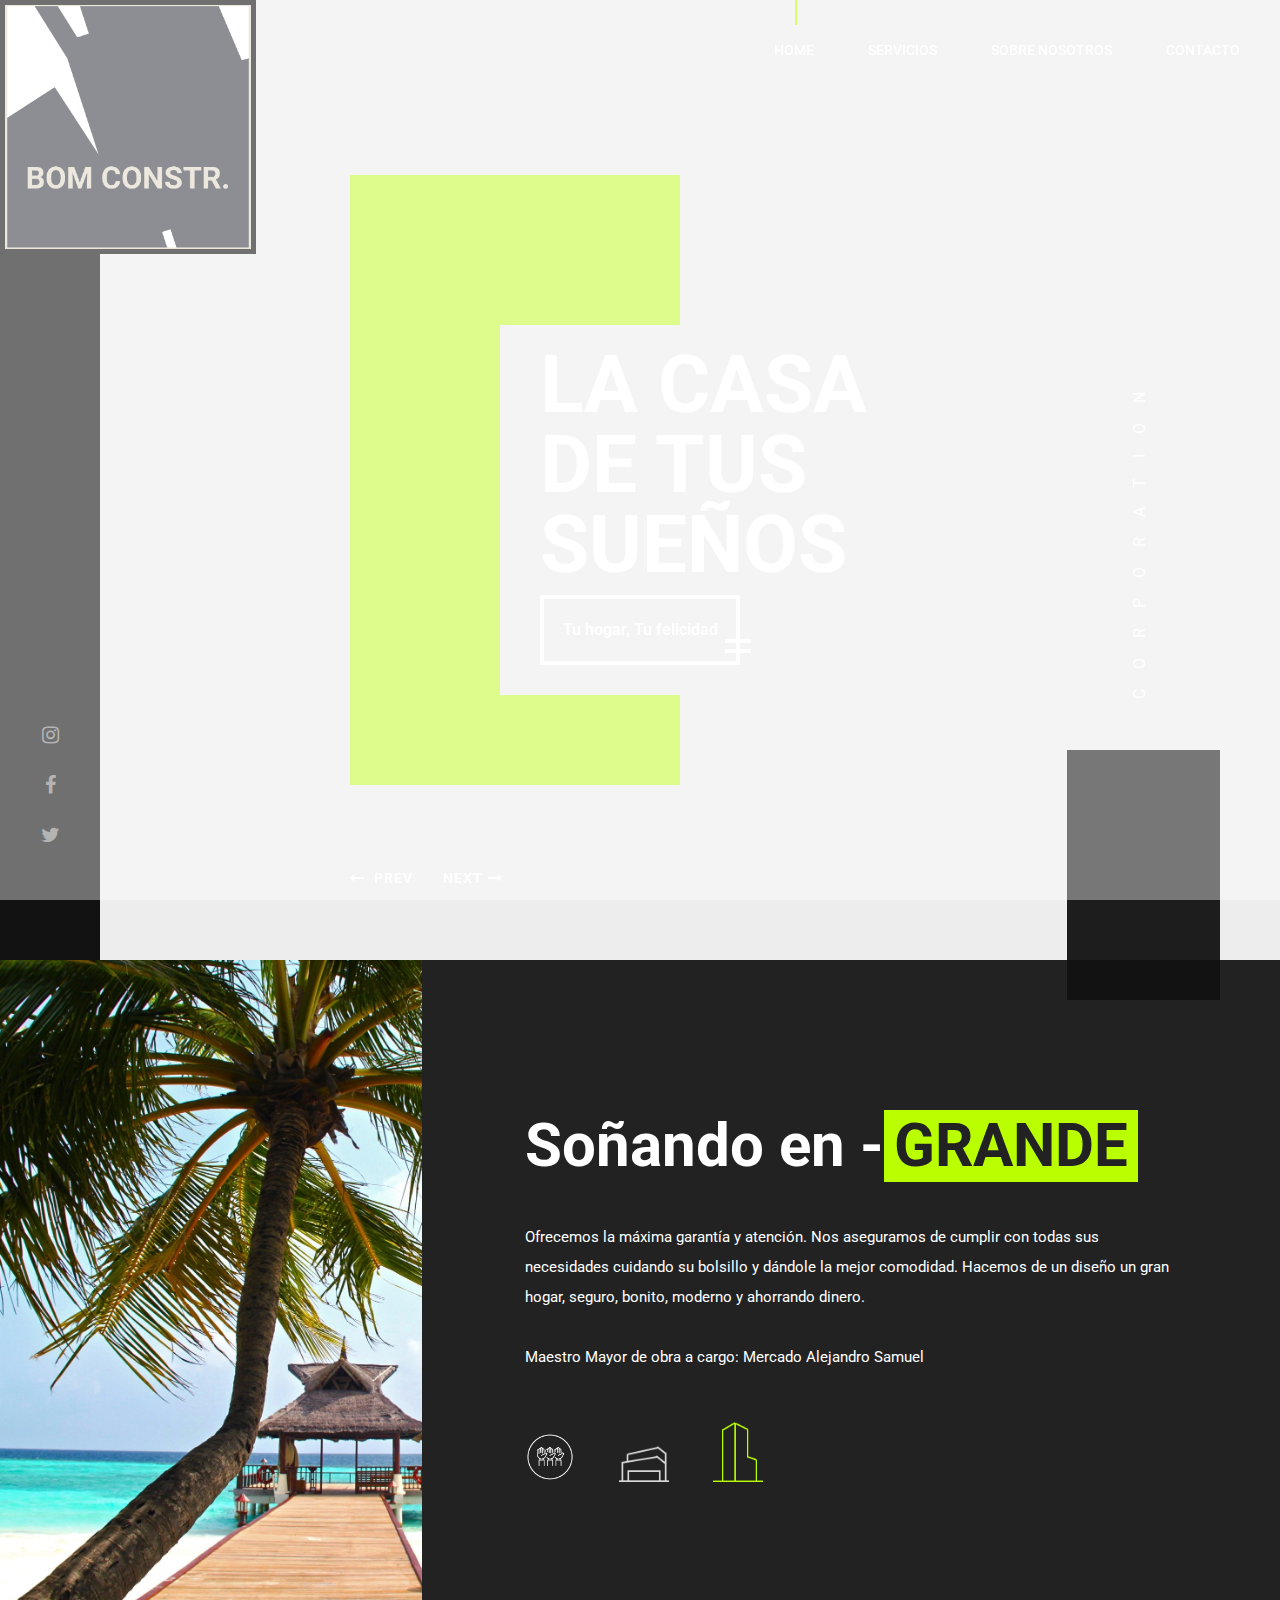
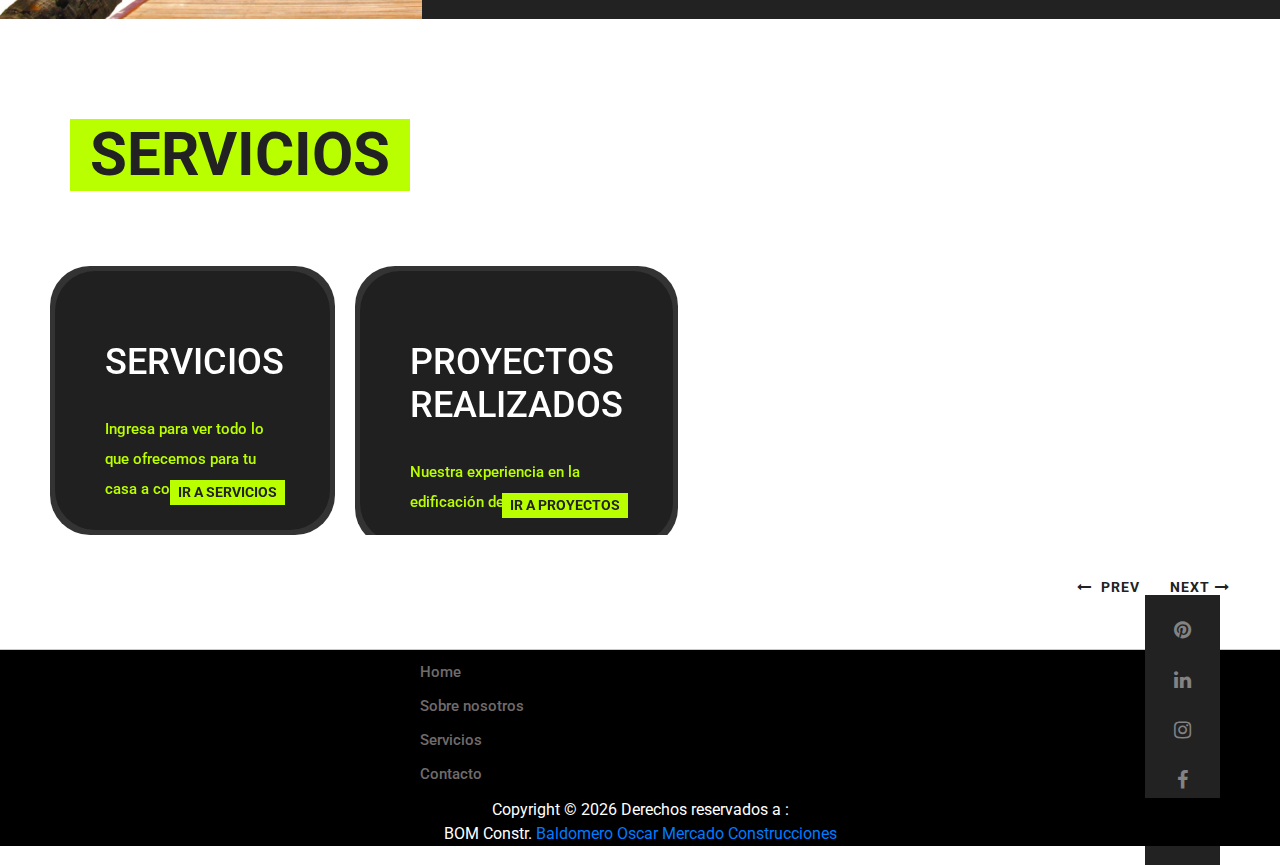
<file: index.html>
<!DOCTYPE html>
<html lang="en">
<head>
	<title>Baldomero Construcciones </title>
	<meta charset="UTF-8">
	<meta name="description" content="AlGus - Corporation">
	<meta name="keywords" content="algus, ventas, onepage, creative, html">
	<meta name="viewport" content="width=device-width, initial-scale=1.0">
	<!-- Favicon -->   
	<link href="img\icon\light\1.png" rel="shortcut icon"/>

	<!-- Google Fonts -->
	<link href="https://fonts.googleapis.com/css?family=Roboto:300,400,500,700" rel="stylesheet">

	<!-- Stylesheets -->
	<link rel="stylesheet" href="css/bootstrap.min.css"/>
	<link rel="stylesheet" href="css/font-awesome.min.css"/>
	<link rel="stylesheet" href="css/animate.css"/>
	<link rel="stylesheet" href="css/owl.carousel.css"/>
	<link rel="stylesheet" href="css/style.css"/>




</head>
<body>
	<!-- Page Preloder -->
	<div id="preloder">
		<div class="loader"></div>
	</div>
	
	<!-- Header section start -->   
	<header class="header-area">
		<a href="index.html" class="logo-area" >
			<img src="img/logo.png" alt=""  >
		</a>
		<div class="nav-switch">
			<i class="fa fa-bars"></i>
		</div>
		
		<nav class="nav-menu">
			<ul>
				<li class="active"><a href="index.html">Home</a></li>
				<li><a href="https://arq-design-algus.webnode.page/servicios/">Servicios</a></li>
				<li><a href="https://arq-design-algus.webnode.page/sobre-nosotros/">Sobre nosotros</a></li>
			
				<li><a href="https://arq-design-algus.webnode.page/contacto/">Contacto</a></li>
			</ul>
		</nav>
	</header>
	<!-- Header section end -->   


	<!-- Hero section start -->
	<section class="hero-section">
		<!-- left social link ber -->
		<div class="left-bar">
			<div class="left-bar-content">
				<div class="social-links">
				
					<a href="#"><i class="fa fa-instagram"></i></a>
					<a href="#"><i class="fa fa-facebook"></i></a>
					<a href="#"><i class="fa fa-twitter"></i></a>
				</div>
			</div>
		</div>
		<!-- hero slider area -->
		<div class="hero-slider">
			<div class="hero-slide-item set-bg" data-setbg="https://image.cdn2.seaart.ai/2023-09-21/17765279777975301/d6e78099b37d5c780785519449ab815443e62842_high.webp">
				<div class="slide-inner">
					<div class="slide-content">
					<h2>LA CASA  <br> DE TUS<br>SUEÑOS</h2>
					<a href="https://arq-design-algus.webnode.page/contacto/" class="site-btn sb-light">Tu hogar, Tu felicidad</a>
					</div>	
				</div>
			</div>	
			<div class="hero-slide-item set-bg" data-setbg="img/bg.jpg">
				<div class="slide-inner">
					<div class="slide-content ">
						<h2 style="font-size: 40px;">BALDOMERO O.<br>MERCADO <br>CONSTRUCCIONES</h2>
					<a href="https://arq-design-algus.webnode.page/sobre-nosotros/" class="site-btn sb-light"> Nosotros</a>
					</div>	
				</div>
			</div>	
		</div>
		<div class="slide-num-holder" id="snh-1"></div>
		<div class="hero-right-text">corporation</div>
	</section>
	<!-- Hero section end -->






	<!-- CTA section start -->
	<section class="cta-section pt100 pb50">
		<div class="cta-image-box"></div>
		<div class="container">
			<div class="row">
				<div class="col-lg-7 pl-lg-0 offset-lg-5 cta-content">
					<h2 class="sp-title">Soñando en -<span>GRANDE</span></h2>
					<p class="text-son">Ofrecemos la máxima garantía y atención. Nos aseguramos de cumplir con todas sus necesidades cuidando su bolsillo y dándole la mejor comodidad.
						Hacemos de un diseño un gran hogar, seguro, bonito, moderno y ahorrando dinero. 
					</br> </br>
						Maestro Mayor de obra a cargo: Mercado Alejandro Samuel
				

				</p>
					<div class="cta-icons">
						<div class="cta-img-icon">
							<img src="img/icon/light/1.png" alt="">
						</div>
						<div class="cta-img-icon">
							<img src="img/icon/light/2.png" alt="">
						</div>
						<div class="cta-img-icon">
							<img src="img/icon/color/3.png" alt="">
						</div>
					</div>
				</div>
			</div>
		</div>
	</section>
	<!-- CTA section end -->




	<!-- Projects section start -->
	<div id="service" class="projects-section pb50">
		<div class="container">
			<div class="row">
				<div class="col-lg-3">
					<div class="section-title">
						<h1>SERVICIOS</h1>
					</div>
				</div>
			
			</div>
		</div>                      
		<div id="projects-carousel" class="projects-slider">
			<div class="single-project set-bg rest" style="background-size: 350px;" data-setbg="https://scontent.fjuj5-1.fna.fbcdn.net/v/t39.30808-6/299190021_477845664155018_5154350910994832564_n.jpg?_nc_cat=109&ccb=1-7&_nc_sid=efb6e6&_nc_eui2=AeEYkgRtYN6UnvFtei_hqNuBthPVjEyfkxq2E9WMTJ-TGgMej5TgaBfxi9t-5V0e6SQpQt-ndqIKydhozlX96HYi&_nc_ohc=NAXC5eD4pDYAX_HBJjO&_nc_ht=scontent.fjuj5-1.fna&oh=00_AfAWVGyyVDBqq-SIgHloy2T3mdObacPI6JP68gHbrf1hsg&oe=65C6FDBA">
				<div class="project-content">
					<h2>SERVICIOS</h2>
					<p>Ingresa para ver todo lo que ofrecemos para tu casa a construir.</p>
					<a href="https://arq-design-algus.webnode.page/servicios/" class="seemore">IR A SERVICIOS </a>
				</div>

			</div>
			<div class="single-project set-bg build"  style="background-size: 550px; position:absolute;" data-setbg="https://meyastudio.com.ar/wp-content/uploads/2018/08/supervisadaportecnicos_0140280844341.jpg">
				<div class="project-content">
					<h2>PROYECTOS<br> REALIZADOS</h2>
					<p>Nuestra experiencia en la edificación de nuevos hogares</p>
					<a href="https://arq-design-algus.webnode.page/proyectos/" class="seemore">IR A PROYECTOS</a>
				</div>
			</div>
			</div>
		
	</div>
	<!-- Projects section end -->



	






	<!-- Footer section start -->
	<footer class="footer-section">
		<div class="footer-social">
			<div class="social-links">
				<a href="#"><i class="fa fa-pinterest"></i></a>
				<a href="#"><i class="fa fa-linkedin"></i></a>
				<a href="#"><i class="fa fa-instagram"></i></a>
				<a href="#"><i class="fa fa-facebook"></i></a>
				<a href="#"><i class="fa fa-twitter"></i></a>
			</div>
		</div>
		<div class="container"><Z
			<div class="row">
				<div class="col-lg-9 offset-lg-3">
					<div class="row">
						<div class="col-md-4">
							<div class="footer-item">
								<ul>
									<li><a href="index.html">Home</a></li>
									<li><a href="https://arq-design-algus.webnode.page/sobre-nosotros/">Sobre nosotros</a></li>
									<li><a href="https://arq-design-algus.webnode.page/servicios/">Servicios</a></li>
									
									<li><a href="https://arq-design-algus.webnode.page/contacto/">Contacto</a></li>
								</ul>
							</div>
						</div>
						
					</div>
				</div>
			</div>
		</div>

		<!-- Link back to Colorlib can't be removed. Template is licensed under CC BY 3.0. -->
     <div class="copyright">Copyright &copy; <script>document.write(new Date().getFullYear());</script> Derechos reservados a :  <br>BOM Constr. <i aria-hidden="true"></i> <a href="" target="_blank">Baldomero Oscar Mercado Construcciones</a></div>
    <!-- Link back to Colorlib can't be removed. Template is licensed under CC BY 3.0. -->

	</footer>
	<!-- Footer section end -->




	<!--====== Javascripts & Jquery ======-->
	<script src="js/jquery-2.1.4.min.js"></script>
	<script src="js/bootstrap.min.js"></script>
	<script src="js/isotope.pkgd.min.js"></script>
	<script src="js/owl.carousel.min.js"></script>
	<script src="js/jquery.owl-filter.js"></script>
	<script src="js/magnific-popup.min.js"></script>
	<script src="js/circle-progress.min.js"></script>
	<script src="js/main.js"></script>
</body>
</html>
</file>
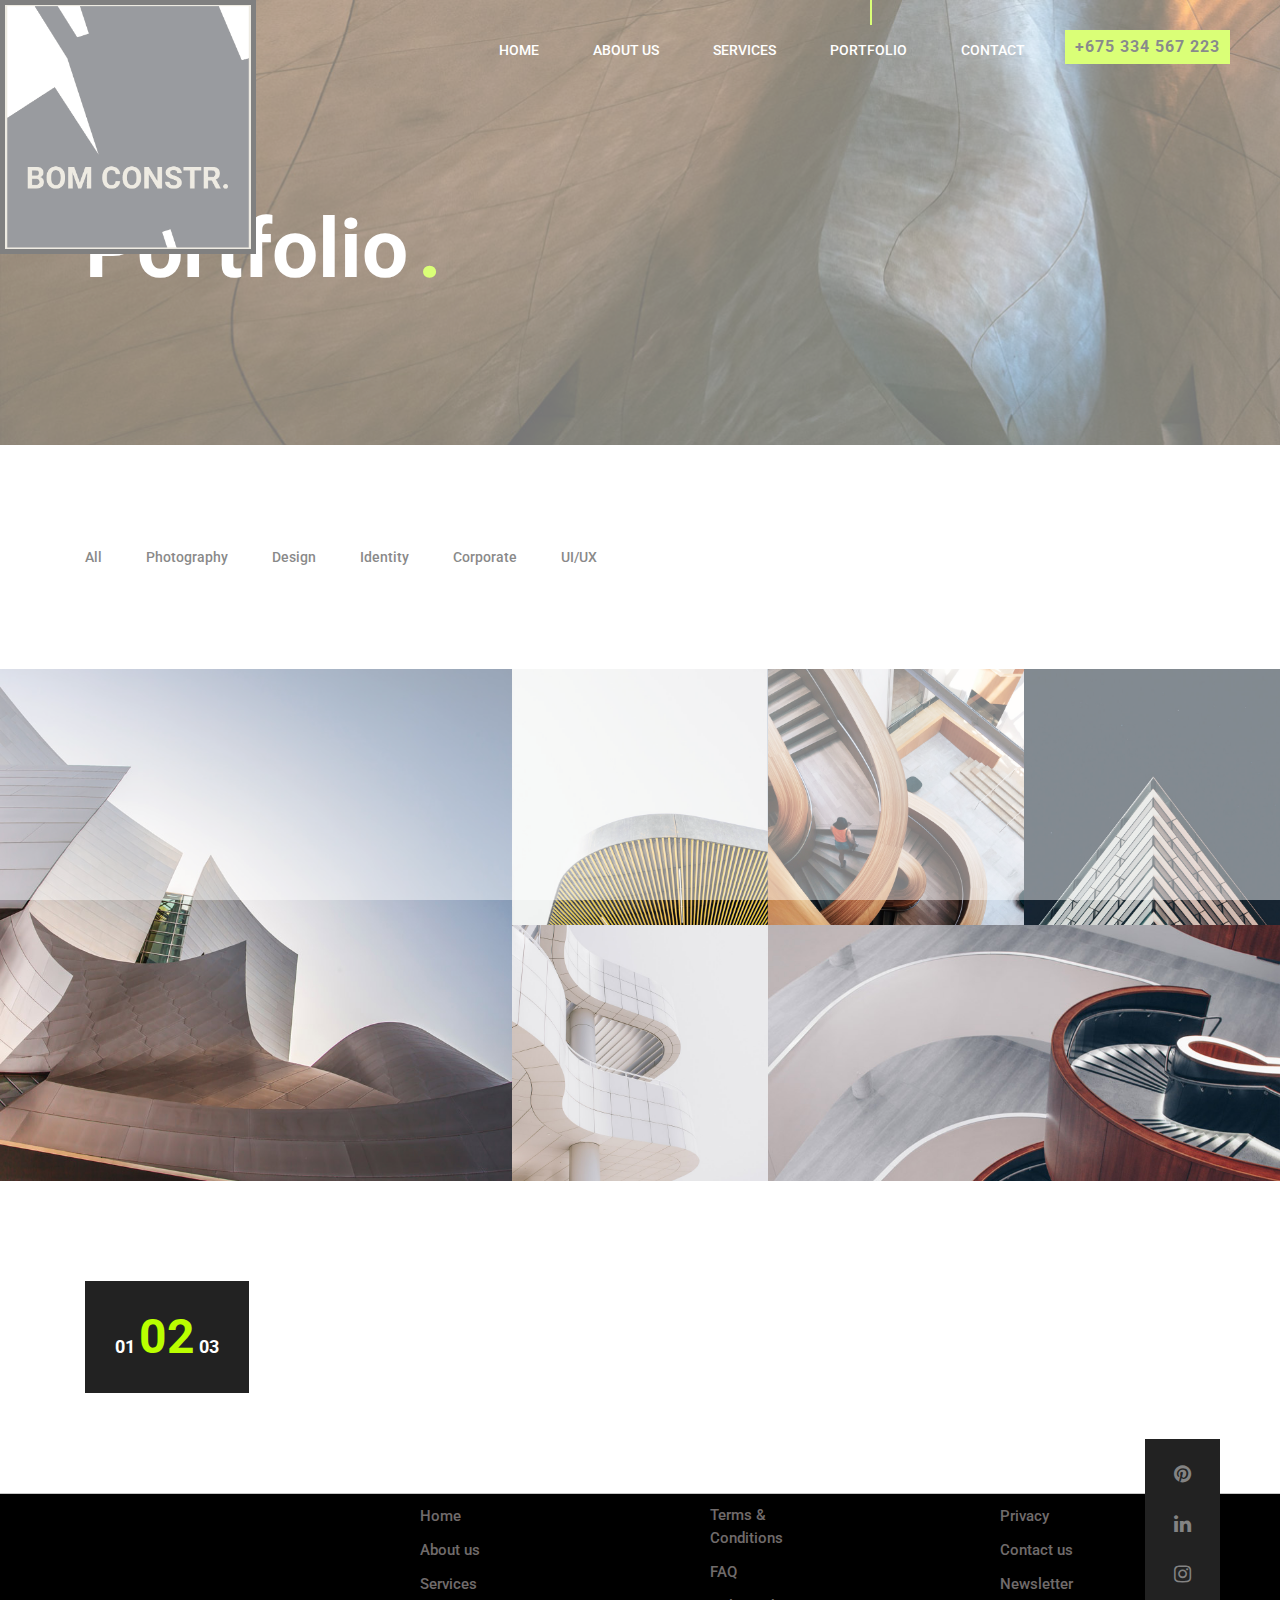
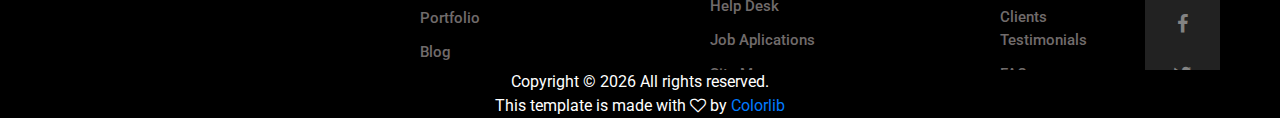
<file: portfolio.html>
<!DOCTYPE html>
<html lang="en">
<head>
	<title>Arcade - Architecture</title>
	<meta charset="UTF-8">
	<meta name="description" content="Arcade - Architecture Template">
	<meta name="keywords" content="arcade, architecture, onepage, creative, html">
	<meta name="viewport" content="width=device-width, initial-scale=1.0">
	<!-- Favicon -->   
	<link href="img/favicon.ico" rel="shortcut icon"/>

	<!-- Google Fonts -->
	<link href="https://fonts.googleapis.com/css?family=Roboto:300,400,500,700" rel="stylesheet">

	<!-- Stylesheets -->
	<link rel="stylesheet" href="css/bootstrap.min.css"/>
	<link rel="stylesheet" href="css/font-awesome.min.css"/>
	<link rel="stylesheet" href="css/animate.css"/>
	<link rel="stylesheet" href="css/magnific-popup.css"/>
	<link rel="stylesheet" href="css/owl.carousel.css"/>
	<link rel="stylesheet" href="css/style.css"/>


	<!--[if lt IE 9]>
	  <script src="https://oss.maxcdn.com/html5shiv/3.7.2/html5shiv.min.js"></script>
	  <script src="https://oss.maxcdn.com/respond/1.4.2/respond.min.js"></script>
	<![endif]-->

</head>
<body>
	<!-- Page Preloder -->
	<div id="preloder">
		<div class="loader"></div>
	</div>
	
	<!-- Header section start -->   
	<header class="header-area">
		<a href="index.html" class="logo-area">
			<img src="img/logo.png" alt="">
		</a>
		<div class="nav-switch">
			<i class="fa fa-bars"></i>
		</div>
		<div class="phone-number">+675 334 567 223</div>
		<nav class="nav-menu">
			<ul>
				<li><a href="index.html">Home</a></li>
				<li><a href="about.html">About us</a></li>
				<li><a href="index.html">Services</a></li>
				<li class="active"><a href="portfolio.html">Portfolio</a></li>
				<li><a href="contact.html">Contact</a></li>
			</ul>
		</nav>
	</header>
	<!-- Header section end -->   


	<!-- Page header section start -->
	<section class="page-header-section set-bg" data-setbg="img/header-bg.jpg">
		<div class="container">
			<h1 class="header-title">Portfolio<span>.</span></h1>
		</div>
	</section>
	<!-- Page header section end -->


	<!-- Page section start -->
	<div class="page-section spad">
		<div class="container">
			<!-- portfolio filter menu -->
			<ul class="portfolio-filter">
				<li class="filter" data-filter="*">All</li>
				<li class="filter" data-filter=".photo">Photography</li>
				<li class="filter" data-filter=".design">Design</li>
				<li class="filter" data-filter=".iden">Identity</li>
				<li class="filter" data-filter=".corp">Corporate</li>
				<li class="filter" data-filter=".uxui">UI/UX</li>
			</ul>
		</div>
		<!-- portfolio items -->
		<div class="portfolio-warp spad">
			<div id="portfolio">
				<div class="grid-sizer"></div>
				<!-- portfolio item -->
				<div class="grid-item set-bg grid-wide photo" data-setbg="img/portfolio/1.jpg"><a class="img-popup" href="img/portfolio/1.jpg"></a></div>
				<!-- portfolio item -->
				<div class="grid-item set-bg design corp" data-setbg="img/portfolio/2.jpg"><a class="img-popup" href="img/portfolio/2.jpg"></a></div>
				<!-- portfolio item -->
				<div class="grid-item set-bg iden photo uxui" data-setbg="img/portfolio/3.jpg"><a class="img-popup" href="img/portfolio/3.jpg"></a></div>
				<!-- portfolio item -->
				<div class="grid-item set-bg corp design" data-setbg="img/portfolio/4.jpg"><a class="img-popup" href="img/portfolio/4.jpg"></a></div>
				<!-- portfolio item -->
				<div class="grid-item set-bg uxui iden" data-setbg="img/portfolio/5.jpg"><a class="img-popup" href="img/portfolio/5.jpg"></a></div>
				<!-- portfolio item -->
				<div class="grid-item set-bg grid-long design corp" data-setbg="img/portfolio/6.jpg"><a class="img-popup" href="img/portfolio/6.jpg"></a></div>
			</div>
		</div>
		<div class="container">
			<div class="pagination">
				<a href="#">01</a>
				<a href="" class="active">02</a>
				<a href="">03</a>
			</div>
		</div>
	</div>
	<!-- Page section end -->



	<!-- Footer section start -->
	<footer class="footer-section">
		<div class="footer-social">
			<div class="social-links">
				<a href="#"><i class="fa fa-pinterest"></i></a>
				<a href="#"><i class="fa fa-linkedin"></i></a>
				<a href="#"><i class="fa fa-instagram"></i></a>
				<a href="#"><i class="fa fa-facebook"></i></a>
				<a href="#"><i class="fa fa-twitter"></i></a>
			</div>
		</div>
		<div class="container">
			<div class="row">
				<div class="col-lg-9 offset-lg-3">
					<div class="row">
						<div class="col-md-4">
							<div class="footer-item">
								<ul>
									<li><a href="#">Home</a></li>
									<li><a href="#">About us</a></li>
									<li><a href="#">Services</a></li>
									<li><a href="#">Portfolio</a></li>
									<li><a href="#">Blog</a></li>
								</ul>
							</div>
						</div>
						<div class="col-md-4">
							<div class="footer-item">
								<ul>
									<li><a href="#">Terms & Conditions</a></li>
									<li><a href="#">FAQ</a></li>
									<li><a href="#">Help Desk</a></li>
									<li><a href="#">Job Aplications</a></li>
									<li><a href="#">Site Map</a></li>
								</ul>
							</div>
						</div>
						<div class="col-md-4">
							<div class="footer-item">
								<ul>
									<li><a href="#">Privacy</a></li>
									<li><a href="#">Contact us</a></li>
									<li><a href="#">Newsletter</a></li>
									<li><a href="#">Clients Testimonials</a></li>
									<li><a href="#">FAQ</a></li>
								</ul>
							</div>
						</div>
					</div>
				</div>
			</div>
		</div>
		<!-- Link back to Colorlib can't be removed. Template is licensed under CC BY 3.0. -->
     <div class="copyright">Copyright &copy; <script>document.write(new Date().getFullYear());</script> All rights reserved.  <br>This template is made with <i class="fa fa-heart-o" aria-hidden="true"></i> by <a href="https://colorlib.com" target="_blank">Colorlib</a></div>
    <!-- Link back to Colorlib can't be removed. Template is licensed under CC BY 3.0. -->
	</footer>
	<!-- Footer section end -->



	<!--====== Javascripts & Jquery ======-->
	<script src="js/jquery-2.1.4.min.js"></script>
	<script src="js/bootstrap.min.js"></script>
	<script src="js/isotope.pkgd.min.js"></script>
	<script src="js/owl.carousel.min.js"></script>
	<script src="js/jquery.owl-filter.js"></script>
	<script src="js/magnific-popup.min.js"></script>
	<script src="js/circle-progress.min.js"></script>
	<script src="js/main.js"></script>
</body>
</html>
</file>
<file: css/style.css>
/* =================================
------------------------------------
  Arcade - Architecture
  Version: 1.0
 ------------------------------------ 
 ====================================*/





/*----------------------------------------*/
/* Template default CSS
/*----------------------------------------*/
html,
body {
	height: 100%;
	font-family: 'Roboto', sans-serif;
}

h1,
h2,
h3,
h4,
h5,
h6 {
	color: #222222;
	margin: 0;
	margin-bottom: 10px;
	font-weight: 700;
}

h1 {
	font-size: 60px;
	margin-bottom: 40px;
}

h1 span {
	background: #baff00;
	padding: 0 10px;
	color: #222222;
	display: inline-block;
}

h2 {
	font-size: 36px;
}

h3 {
	font-size: 24px;
	margin-bottom: 30px;
}

h4 {
	font-size: 15px;
}

p {
	font-size: 15px;
	color: #727272;
	line-height: 2;
}

img {
	max-width: 100%;
}

input:focus,
select:focus,
button:focus,
textarea:focus {
	outline: none;
}

a:hover,
a:focus {
	text-decoration: none;
	outline: none;
}

ul,
ol {
	padding: 0;
	margin: 0;
}

/*------------------------
  Helper css
--------------------------*/
.sp-title {
	font-size: 60px;
	margin-bottom: 40px;
}

.sp-title span {
	background: #baff00;
	padding: 0 10px;
	color: #222222;
	display: inline-block;
}

.pt100 {
	padding-top: 100px;
}

.pb100 {
	padding-bottom: 100px;
}

.pt50 {
	padding-top: 50px;
}

.pb50 {
	padding-bottom: 50px;
}

.mb100 {
	margin-bottom: 100px;
}

.spad {
	padding: 100px 0;
}

.section-title {
	margin-bottom: 75px;
}

.section-title h1,
.section-title h2 {
	display: inline-block;
	background: #baff00;
	padding: 0 20px;
	margin-bottom: 0;
	font-size: 60px;
}

.set-bg {
	background-size: cover;
	background-repeat: no-repeat;
}

/*------------------------
  Common element css
--------------------------*/
/*=== Preloder ===*/
#preloder {
	position: fixed;
	width: 100%;
	height: 100%;
	top: 0;
	left: 0;
	z-index: 999999;
	background: #fff;
}

.loader {
	width: 30px;
	height: 30px;
	border: 3px solid #000;
	position: absolute;
	top: 50%;
	left: 50%;
	margin-top: -13px;
	margin-left: -13px;
	border-radius: 60px;
	border-left-color: transparent;
	animation: loader 0.8s linear infinite;
	-webkit-animation: loader 0.8s linear infinite;
	}

@keyframes loader {
	0% {
		transform: rotate(0deg);
	}
	50% {
		transform: rotate(180deg);
	}
	100% {
		transform: rotate(360deg);
	}
}

@-webkit-keyframes loader {
	0% {
		-webkit-transform: rotate(0deg);
	}
	50% {
		-webkit-transform: rotate(180deg);
	}
	100% {
		-webkit-transform: rotate(360deg);
	}
}
.site-btn {
	display: inline-block;
	font-weight: 700;
	border: 4px solid;
	min-width: 200px;
	text-align: center;
	padding: 19px 0;
	position: relative;
	background-color: transparent;
	margin-right: 15px;
	z-index: 1;
}

.site-btn:after,
.site-btn:before {
	position: absolute;
	content: "";
	width: 26px;
	height: 4px;
	right: -15px;
}

.site-btn:after {
	bottom: 8px;
}

.site-btn:before {
	bottom: 18px;
}

.site-btn.sb-light {
	color: #fff;
}

.site-btn.sb-light:after,
.site-btn.sb-light:before {
	background: #fff;
}

.site-btn.sb-dark {
	color: #222222;
}

.site-btn.sb-dark:after,
.site-btn.sb-dark:before {
	background: #222222;
}

.site-btn.sb-solid-color {
	background: #baff00;
	border-color: #baff00;
}

.site-btn.sb-solid-color:after,
.site-btn.sb-solid-color:before {
	background: #222222;
}

.site-btn.sb-solid-dark {
	background: #222;
	border-color: #222;
	color: #baff00;
}

.site-btn.sb-solid-dark:after,
.site-btn.sb-solid-dark:before {
	background: #baff00;
}

.element {
	margin-bottom: 100px;
}

/*===  Accordion ===*/
.accordion-area .panel {
	margin-bottom: 15px;
}

.accordion-area .panel-header {
	background: #f0f0f0;
	display: block;
	padding: 12px 50px;
	font-size: 14px;
	font-weight: 700;
	position: relative;
	-webkit-transition: all 0.4s ease-out 0s;
	-o-transition: all 0.4s ease-out 0s;
	transition: all 0.4s ease-out 0s;
}

.accordion-area .panel-header.active {
	background: #baff00;
}

.accordion-area .panel-header.active .panel-link:after {
	content: "-";
}

.accordion-area .panel-header.active .panel-link.collapsed:after {
	content: "+";
}

.accordion-area .panel-link {
	position: absolute;
	right: 0;
	top: 0;
	height: 100%;
	width: 50px;
	background: #baff00;
	border: none;
	cursor: pointer;
}

.accordion-area .panel-body p {
	font-size: 14px;
	margin-bottom: 0;
	padding-top: 25px;
}

.accordion-area .panel-body {
	padding: 0 5px;
}

.accordion-area .panel-link:after {
	content: "+";
	position: absolute;
	left: 50%;
	font-size: 16px;
	font-weight: 700;
	top: 50%;
	line-height: 16px;
	margin-top: -8px;
	margin-left: -4px;
}

/*===  Tab  ===*/
.tab-element .nav-tabs {
	border-bottom: none;
	margin-bottom: 35px;
}

.tab-element .nav-tabs .nav-link {
	border: none;
	background: #f0f0f0;
	border-radius: 0;
	margin-right: 5px;
	font-size: 14px;
	font-weight: 500;
	color: #222;
	padding: 15px 30px;
}

.tab-element .nav-tabs .nav-link.active {
	background: #baff00;
}

.tab-element .nav-tabs .nav-link.active,
.tab-element .nav-tabs .nav-link:hover {
	border: none;
}

.tab-element .tab-pane h4 {
	font-size: 18px;
	margin: 25px 0 20px;
}

.tab-element .tab-pane p {
	font-size: 14px;
}

/*===  Loader ===*/
.circle-progress {
	text-align: center;
	padding-top: 30px;
	display: inline-block;
}

.circle-progress .prog-circle {
	position: relative;
	margin-bottom: -155px;
}

.circle-progress .prog-circle:after {
	position: absolute;
	content: "";
	width: 177px;
	height: 177px;
	left: 9px;
	top: 9px;
	border-radius: 50%;
	border: 2px solid #fff;
	z-index: 1;
}

.circle-progress canvas {
	-webkit-transform: rotate(90deg);
	-ms-transform: rotate(90deg);
	transform: rotate(90deg);
}

.circle-progress .progress-info {
	width: 100%;
	border-radius: 150px;
	margin: 0 auto;
	padding-top: 22px;
}

.circle-progress .progress-info h2 {
	font-size: 48px;
}

.circle-progress .prog-title {
	text-align: center;
	margin-top: 100px;
}

.circle-progress .prog-title h3 {
	font-size: 18px;
	color: #727272;
}

.img-popup-warp .mfp-content {
	opacity: 0;
	-webkit-transform: scale(0.8);
	    -ms-transform: scale(0.8);
	        transform: scale(0.8);
	-webkit-transition: all 0.4s;
	-o-transition: all 0.4s;
	transition: all 0.4s;
}

.img-popup-warp.mfp-ready .mfp-content {
	opacity: 1;
	-webkit-transform: scale(1);
	    -ms-transform: scale(1);
	        transform: scale(1);
}

/*----------------------------------------*/
/*  Header CSS
/*----------------------------------------*/
.header-area {
	position: absolute;
	width:100%;
	top: 0;
	z-index: 50;
}

.logo-area {
	float: left;
	display: inline-block;
	background: #121212;
	padding: 5px 5px 5px;
	max-width: 20%;
	max-height: 20%;
}

.phone-number {
	float: right;
	display: inline-block;
	padding: 5px 10px;
	background: #baff00;
	font-weight: 700;
	letter-spacing: 1px;
	margin-top: 30px;
	margin-right: 50px;
}

.nav-switch {
	display: none;
	margin-right: 1px;
}

.nav-menu {
	display: inline-block;
	float: right;
}

.nav-menu ul {
	list-style: none;
}

.nav-menu ul li {
	display: inline;
}

.nav-menu ul li a {
	display: inline-block;
	padding: 40px 10px 5px;
	text-transform: uppercase;
	margin-right: 30px;
	font-size: 14px;
	color: #fff;
	font-weight: 500;
	position: relative;
}

.nav-menu ul li a:after {
	position: absolute;
	content: "";
	width: 2px;
	height: 0;
	left: 50%;
	margin-left: 1px;
	top: 0;
	background: #baff00;
	-webkit-transition: all 0.4s;
	-o-transition: all 0.4s;
	transition: all 0.4s;
}

.nav-menu ul li a:hover:after {
	height: 25px;
}

.nav-menu ul li.active>a:after {
	height: 25px;
}

/*---------------------------------------*/
/*  Hero Section CSS
/*----------------------------------------*/
.hero-section {
	height: 960px;
	background: #ededed;
	position: relative;
}

.left-bar {
	position: absolute;
	width: 100px;
	height: 100%;
	background: #121212;
	z-index: 20;
}

.left-bar .left-bar-content {
	position: absolute;
	width: 100%;
	bottom: 0;
	text-align: center;
	margin-bottom: 90px;
}

.social-links a {
	display: block;
	color: #838383;
	margin-bottom: 20px;
	font-size: 20px;
	-webkit-transition: all 0.4s;
	-o-transition: all 0.4s;
	transition: all 0.4s;
}

.social-links a:hover {
	color: #baff00;
}

.hero-right-text {
	position: absolute;
	right: 140px;
	-webkit-transform: rotate(-90deg);
	    -ms-transform: rotate(-90deg);
	        transform: rotate(-90deg);
	-webkit-transform-origin: right center;
	    -ms-transform-origin: right center;
	        transform-origin: right center;
	bottom: 60%;
	z-index: 30;
	color: #fff;
	text-transform: uppercase;
	letter-spacing: 20px;
}

.hero-slider .hero-slide-item {
	width: 100%;
	height: 960px;
	display: table;
}

.hero-slider .hero-slide-item .slide-inner {
	display: table-cell;
	vertical-align: middle;
	position: relative;
}

.hero-slider .owl-nav {
	position: absolute;
	display: inline-block;
	left: 350px;
	bottom: 70px;
}

.hero-slider .owl-nav .owl-prev,
.hero-slider .owl-nav .owl-next {
	display: inline-block;
	margin-right: 30px;
	font-size: 14px;
	font-weight: 700;
	color: #fff;
	letter-spacing: 1px;
	-webkit-transition: all 0.4s;
	-o-transition: all 0.4s;
	transition: all 0.4s;
}

.hero-slider .owl-nav .owl-prev:hover,
.hero-slider .owl-nav .owl-next:hover {
	color: #baff00;
}

.hero-slider .owl-nav .owl-prev i {
	margin-right: 5px;
}

.hero-slider .owl-nav .owl-next {
	margin-right: 0px;
}

.hero-slider .owl-nav .owl-next i {
	margin-left: 5px;
}

.slide-num-holder {
	width: 153px;
	height: 250px;
	position: absolute;
	right: 60px;
	background: rgba(18, 18, 18, 0.95);
	bottom: -40px;
	z-index: 111;
	text-align: right;
	padding-right: 20px;
	padding-top: 60px;
	color: #fff;
	font-weight: 700;
}

.slide-num-holder span {
	font-size: 48px;
	color: #baff00;
	position: relative;
	top: -10px;
	right: -10px;
}

.slide-content {
	margin-left: 350px;
	margin-bottom: 50px;
	padding-left: 190px;
	padding-top: 170px;
	padding-bottom: 70px;
	position: relative;
	opacity: 0;
	-webkit-transition: all 0.6s;
	-o-transition: all 0.6s;
	transition: all 0.6s;
}

.slide-content:after {
	position: absolute;
	content: "";
	height: calc(100% + 50px);
	width: 330px;
	border-top: 150px solid #baff00;
	border-left: 150px solid #baff00;
	border-bottom: 90px solid #baff00;
	top: 0;
	left: 0;
	opacity: 0.73;
}

.slide-content h2 {
	color: #fff;
	font-size: 80px;
	line-height: 80px;
}

.owl-item.active .slide-content {
	opacity: 1;
}

/*----------------------------------------*/
/*  Intro Section CSS
/*----------------------------------------*/
.intro-text p {
	margin-bottom: 50px;
}

/*----------------------------------------*/
/*  Service Section CSS
/*----------------------------------------*/
.service-box {
	margin-bottom: 10px;

}

.service-box .sb-icon {
	margin-bottom: 30px;
	width: 100px;
	height: 125px;
	text-align: center;
	position: relative;
	overflow: hidden;
	background-color: transparent;
	-webkit-transition: all 0.4s;
	-o-transition: all 0.4s;
	transition: all 0.4s;
}

.service-box .sb-icon .sb-img-icon {
	position: absolute;
	left: 0;
	bottom: 0;
	-webkit-transition: all 0.3s;
	-o-transition: all 0.3s;
	transition: all 0.3s;
}

.service-box .sb-icon .sb-img-icon img {
	opacity: 0.2;
	max-height: 70px;
	-webkit-transition: all 0.3s;
	-o-transition: all 0.3s;
	transition: all 0.3s;
}

.service-box .sb-icon::after {
	content: "";
	position: absolute;
	width: 100%;
	height: 100%;
	background: #fff;
	left: 25px;
	top: -80px;
	-webkit-transform: rotate(-65deg);
	    -ms-transform: rotate(-65deg);
	        transform: rotate(-65deg);
}

.service-box .readmore {
	font-size: 12px;
	font-weight: 700;
	color: #222222;
	display: inline-block;
	padding: 2px 0;
	background-color: transparent;
	-webkit-transition: all 0.4s;
	-o-transition: all 0.4s;
	transition: all 0.4s;
}

.service-box:hover .sb-icon {
	background-color: #baff00;
}

.service-box:hover .sb-icon .sb-img-icon {
	left: 15px;
	margin-bottom: 5px;
}

.service-box:hover .sb-icon .sb-img-icon img {
	opacity: 1;
}

.service-box:hover .readmore {
	background-color: #baff00;
	padding: 2px 10px;
}

/*----------------------------------------*/
/*  CTA Section CSS
/*----------------------------------------*/
.cta-section {
	position: relative;
	margin-bottom: 100px;
}

.cta-section:after {
	content: "";
	position: absolute;
	width: 67%;
	height: 100%;
	right: 0;
	top: 0;
	background: #222222;
	z-index: 2;

}

.cta-section .cta-image-box {
	position: absolute;
	width: 50%;
	height: 100%;
	left: 0;
	background-image: url("../img/cta-img.jpg");
	background-repeat: no-repeat;
	background-size: cover;
	margin: -100px;
	
}

.cta-section .container {
	margin: 50px;
	position: relative;
	z-index: 9;
}

.cta-section .cta-content h2 {
	color: #fff;
}

.cta-section .cta-content p {
	color: #fff;
	margin-bottom: 30px;
}

.cta-section .cta-content .cta-img-icon {
	display: inline-block;
	height: 80px;
	position: relative;
	width: 50px;
	margin-right: 40px;
	margin-bottom: 30px;
}

.cta-section .cta-content .cta-img-icon:last-child {
	margin-right: 0;
}

.cta-section .cta-content .cta-img-icon img {
	position: absolute;
	left: 0;
	bottom: 0;
	max-height: 100%;
}

/*----------------------------------------*/
/*  Milestones Section CSS
/*----------------------------------------*/
.milestone {
	min-height: 110px;
	padding-left: 43px;
	padding-top: 15px;
	position: relative;
}

.milestone h2 {
	margin-bottom: 0;
	font-size: 68px;
	display: inline-block;
	float: left;
	position: relative;
	z-index: 1;
}

.milestone p {
	float: left;
	font-size: 20px;
	margin-top: 10px;
	margin-left: 10px;
	line-height: 1.5;
	position: relative;
	z-index: 1;
	font-weight: 500;
}

.milestone:after {
	position: absolute;
	content: "";
	width: 110px;
	height: 110px;
	left: 0;
	top: 0;
	background: #efefef;
	-webkit-transition: all 0.3s;
	-o-transition: all 0.3s;
	transition: all 0.3s;
}

.milestone:hover:after {
	background: #baff00;
}

.Baldo{
	font-size: 20px;
}

/*----------------------------------------*/
/*  Projects Section CSS
/*----------------------------------------*/
.projects-filter-nav {
	list-style: none;
	text-align: right;
	margin-top: 20px;
}

.projects-filter-nav li {
	display: inline-block;
	margin-left: 25px;
	color: #747474;
	font-size: 18px;
	font-weight: 500;
	padding: 0 5px;
	cursor: pointer;
	-webkit-transition: .4s;
	-o-transition: .4s;
	transition: .4s;
}

.projects-filter-nav li.btn-active {
	background: #baff00;
	color: #222222;
}

.projects-slider {
	padding: 0 40px;
	
	margin-left:10px;	
	margin-right: 30px;
	justify-content:center ;
	height: 100%;
	width:100%;

}

.projects-slider .single-project {

	background: #333;
	-o-transition: .8s;
	transition: .8s;
	-webkit-transition: .8s;
	-ms-transform: translateX(0);
	    transform: translateX(0);
	-webkit-transform: translateX(0);
	opacity: 5;
	border-radius: 40px;
	
	
}

.projects-slider .single-project .project-content {
	
	padding: 50px;
	
	background: rgba(13, 13, 13, 0.5);
	-webkit-transition: all 0.4s ease 0s;
	-o-transition: all 0.4s ease 0s;
	transition: all 0.4s ease 0s;
	opacity: 20;
	border-radius: 40px;
}

.projects-slider .single-project .project-content h2 {
	color: #fff;
	font-weight: 500;
	position: relative;
	top: 20px;
	-webkit-transition: all 0.6s ease 0s;
	-o-transition: all 0.6s ease 0s;
	transition: all 0.6s ease 0s;
}

.projects-slider .single-project .project-content p {
	color: #baff00;
	font-weight: 500;
	position: relative;
	top: 40px;
	-webkit-transition: all 0.4s ease 0s;
	-o-transition: all 0.4s ease 0s;
	transition: all 0.4s ease 0s;
}

.projects-slider .single-project .seemore {
	position: absolute;
	right: 50px;
	bottom: 30px;
	background: #baff00;
	font-size: 14px;
	font-weight: 700;
	color: #222;
	display: inline-block;
	padding: 2px 8px;
	-webkit-transition: all 0.4s ease 0s;
	-o-transition: all 0.4s ease 0s;
	transition: all 0.4s ease 0s;
}


.projects-slider .single-project:hover .project-content {
	opacity: 1;
}

.projects-slider .single-project:hover  .project-content h2,
.projects-slider .single-project:hover  .project-content p {
	top: 0;
}

.projects-slider .single-project:hover .seemore {
	bottom: 50px;
}

.projects-slider .single-project.__loading {
	opacity: 0;
	-ms-transform: translateX(40px);
	    transform: translateX(40px);
	-webkit-transform: translateX(40px);
}

.projects-slider .owl-nav {
	text-align: right;
	max-width: 1170px;
	margin: 40px auto 0;
	
}

.projects-slider .owl-nav .owl-prev,
.projects-slider .owl-nav .owl-next {
	display: inline-block;
	margin-right: 20px;
	font-size: 14px;
	font-weight: 700;
	color: #222222;
	letter-spacing: 1px;
	-webkit-transition: all 0.4s;
	-o-transition: all 0.4s;
	transition: all 0.4s;
	padding: 0 5px;
}

.projects-slider .owl-nav .owl-prev:hover,
.projects-slider .owl-nav .owl-next:hover {
	background: #baff00;
}

.projects-slider .owl-nav .owl-prev i {
	margin-right: 5px;
}

.projects-slider .owl-nav .owl-next {
	margin-right: 0px;
}

.projects-slider .owl-nav .owl-next i {
	margin-left: 5px;
}

/*----------------------------------------*/
/*  Client Section CSS
/*----------------------------------------*/
.client-slider .single-brand {
	display: table;
	height: 80px;
	width: 100%;
}

.client-slider .single-brand a {
	display: table-cell;
	vertical-align: middle;
	text-align: center;
}

.client-slider .single-brand a img {
	width: auto;
	margin: 0 auto;
	opacity: 0.2;
	-webkit-transition: all 0.4s;
	-o-transition: all 0.4s;
	transition: all 0.4s;
}

.client-slider .single-brand a:focus img {
	opacity: 1;
}

/*----------------------------------------*/
/*  Footer Section CSS
/*----------------------------------------*/
.footer-section {
	padding-top: 10px;
	padding-bottom: 10px;
	border-top: 1px solid #c8c8c8;
	position: relative;
	background: #000000;
	color:white;
}

.footer-section .copyright {
	width: 100%;
	position: absolute;
	top: 50%;
	margin-top: 70px;
	text-align: center;
	color: white;
	background: #000000;
}

.footer-section .footer-social {
	width: 75px;
	text-align: center;
	position: absolute;
	right: 60px;
	top: -55px;
	padding-top: 20px;
	background: #222;
}

.footer-item ul {
	list-style: none;
	
}

.footer-item ul li {
	display: block;
	margin-bottom: 10px;
}

.footer-item ul li a {
	display: inline-block;
	font-size: 15px;
	font-weight: 500;
	color: rgb(112, 107, 107);
	padding: 0 80px;
}

.footer-item ul li a:hover {
	background: #baff00;
}

/*----------------------------------------*/
/*  Other pages CSS
/*----------------------------------------*/
.page-header-section {
	height: 445px;
	padding-top: 200px;
}

.page-header-section .header-title {
	font-size: 82px;
	color: #fff;
}

.page-header-section .header-title span {
	background: none;
	color: #baff00;
}

/*----------------------------------------*/
/*  About page CSS
/*----------------------------------------*/
.testimonials-section {
	position: relative;
	margin: 60px 0;
}

.testimonials-section h1 {
	color: #fff;
}

.testimonials-section:after {
	content: "";
	position: absolute;
	width: 67%;
	height: 100%;
	right: 0;
	top: 0;
	background: #222222;
	z-index: 2;
}

.testimonials-section .testimonials-image-box {
	position: absolute;
	width: 50%;
	height: calc(100% + 120px);
	left: 0;
	top: -60px;
	background-image: url("../img/cta-img.jpg");
	background-repeat: no-repeat;
	background-size: cover;
}

.testimonials-section .container {
	position: relative;
	z-index: 9;
}

.testimonials-section .qut {
	color: #baff00;
	font-size: 36px;
	margin-bottom: 20px;
}

.ts-item p {
	color: #fff;
	font-style: italic;
	margin-bottom: 50px;
}

.ts-item h4 {
	font-size: 15px;
	font-weight: 400;
	color: #baff00;
	margin-bottom: 0;
}

.ts-item span {
	font-size: 12px;
	color: #fff;
}

.team-member {
	padding-right: 67px;
	position: relative;
}

.team-member img {
	min-width: 100%;
}

.team-member .member-info {
	position: absolute;
	padding-left: 35px;
	padding-top: 10px;
	padding-bottom: 10px;
	width: 230px;
	background: #fff;
	bottom: 37px;
	right: 0;
	-webkit-box-shadow: 6px 7px 20px rgba(114, 114, 114, 0.21);
	        box-shadow: 6px 7px 20px rgba(114, 114, 114, 0.21);
	-webkit-transition: all 0.4s;
	-o-transition: all 0.4s;
	transition: all 0.4s;
}

.team-member .member-info h2 {
	font-size: 30px;
	margin-bottom: 0;
}

.team-member .member-info p {
	color: #222222;
	font-size: 15px;
	font-weight: 500;
	margin-bottom: 0;
}

.team-member:hover .member-info {
	background: #baff00;
	-webkit-box-shadow: 0px 0px 0px rgba(114, 114, 114, 0.21);
	        box-shadow: 0px 0px 0px rgba(114, 114, 114, 0.21);
}

.promo-section {
	padding-top: 90px;
	padding-bottom: 150px;
}

.promo-text h1 {
	margin-bottom: 20px;
}

.promo-text p {
	font-size: 16px;
	font-weight: 500;
	color: #222;
	margin-bottom: 0;
}

.slide-num-holder.test-slider {
	right: auto;
	left: 100%;
	bottom: -160px;
	width: 160px;
	height: 230px;
	padding-right: 30px;
	padding-top: 80px;
}

/*----------------------------------------*/
/*  Service page CSS
/*----------------------------------------*/
.service-slider {
	position: relative;

}

.service-slider .owl-controls {
	position: absolute;
	height: 100%;
	width: 14px;
	left: 0;
	top: 0;
	display: -ms-grid;
	display: grid;
}

.service-slider .owl-dots {
	display: table-cell;
	vertical-align: middle;
}

.service-slider .owl-dots .owl-dot {
	width: 14px;
	height: 13px;
	margin-bottom: 10px;
	background: #e8e8e8;
}

.service-slider .owl-dots .owl-dot.active {
	background: #baff00;
}

.service-text h2 {
	font-size: 30px;
	margin-bottom: 30px;
}

.service-text p {
	margin-bottom: 50px;
}

.service-text ol {
	list-style: none;
}

.service-text ol li {
	font-size: 20px;
	font-weight: 700;
	color: #727272;
	margin-bottom: 20px;
}

.solid-service-box {
	text-align: center;
	background: #fff;
	padding: 50px 30px;
	-webkit-transition: all 0.4s ease-out 0s;
	-o-transition: all 0.4s ease-out 0s;
	transition: all 0.4s ease-out 0s;
}

.solid-service-box h2 {
	font-size: 48px;
	color: #727272;
	margin-bottom: 20px;
	-webkit-transition: all 0.4s;
	-o-transition: all 0.4s;
	transition: all 0.4s;
}

.solid-service-box h3 {
	margin-bottom: 20px;
}

.solid-service-box p {
	font-size: 14px;
	margin-bottom: 20px;
}

.solid-service-box .readmore {
	font-size: 12px;
	font-weight: 700;
	text-transform: uppercase;
	color: #222;
	opacity: 0;
	visibility: hidden;
	position: relative;
	bottom: -20px;
	-webkit-transition: all 0.4s;
	-o-transition: all 0.4s;
	transition: all 0.4s;
}

.solid-service-box:hover {
	background: #baff00;
}

.solid-service-box:hover h2 {
	color: #222;
}

.solid-service-box:hover .readmore {
	visibility: visible;
	opacity: 1;
	bottom: 0;
}

.promo-box {
	width: 1383px;
	margin: 0 auto;
	padding: 40px 0;
}

.promo-box .promo-text h1,
.promo-box .promo-text p {
	color: #fff;
}

/*----------------------------------------*/
/*  Blog page CSS
/*----------------------------------------*/
.blog-post {
	margin-bottom: 120px;
}

.blog-post .thumb {
	padding: 25px;
	position: relative;
}

.blog-post .thumb:after {
	position: absolute;
	content: "";
	width: 100%;
	height: calc(100% - 100px);
	top: 0;
	left: 0;
	background: #f0f0f0;
	z-index: -1;
	-webkit-transition: all 0.4s ease-out 0s;
	-o-transition: all 0.4s ease-out 0s;
	transition: all 0.4s ease-out 0s;
}

.blog-post .post-date {
	font-size: 14px;
	font-weight: 700;
	color: #222;
	display: inline-block;
	background: #baff00;
	padding: 4px 15px;
	margin-bottom: 20px;
}

.blog-post h2 {
	font-size: 30px;
}

.blog-post h2 a {
	color: #222;
}

.blog-post p {
	margin-bottom: 0;
}

.blog-post .post-meta {
	margin-bottom: 40px;
}

.blog-post .post-meta a {
	color: #727272;
	font-size: 12px;
	margin-right: 10px;
}

.blog-post .post-meta a i {
	font-size: 16px;
	margin-left: 5px;
}

.blog-post:hover .thumb:after {
	background: #baff00;
}

.pagination {
	display: inline-block;
	padding: 20px 30px;
	background: #222;
	border-radius: 0;
}

.pagination a {
	font-size: 18px;
	font-weight: 700;
	color: #fff;
}

.pagination a.active {
	font-size: 48px;
	color: #baff00;
}

.search {
	position: relative;
}

.widget-area {
	margin-bottom: 80px;
}

.widget-area .widget-title {
	font-size: 22px;
	margin-bottom: 40px;
}

.widget-area .search input {
	width: 100%;
	background: #f0f0f0;
	border: none;
	font-size: 12px;
	padding: 10px;
	padding-right: 35px;
	font-style: italic;
}

.widget-area .search button {
	position: absolute;
	right: 0;
	top: 0;
	background: none;
	border: none;
	color: #838383;
	height: 100%;
	width: 40px;
}

.widget-area ul {
	list-style: none;
}

.widget-area ul li a {
	font-size: 15px;
	display: inline-block;
	margin-bottom: 15px;
	font-weight: 500;
	color: #727272;
	padding: 3px 10px;
	padding-left: 25px;
	position: relative;
	-webkit-transition: all 0.3s;
	-o-transition: all 0.3s;
	transition: all 0.3s;
}

.widget-area ul li a:after {
	position: absolute;
	content: "+";
	color: #838383;
	left: 5px;
	top: 3px;
	-webkit-transition: all 0.3s;
	-o-transition: all 0.3s;
	transition: all 0.3s;
}

.widget-area ul li a:hover {
	background: #baff00;
	color: #222;
}

.widget-area ul li a:hover:after {
	color: #222;
}

.widget-area ul li:last-child a {
	margin-bottom: 0;
}

.widget-area .rp-widget .rp-widget-item {
	margin-bottom: 30px;
	overflow: hidden;
}

.widget-area .rp-widget .rp-widget-item:last-child {
	margin-bottom: 0;
}

.widget-area .rp-widget .thumb {
	width: 68px;
	height: 68px;
	float: left;
	margin-right: 30px;
	background: #ddd;
	display: block;
}

.widget-area .rp-widget .rp-content {
	padding-left: 98px;
}

.widget-area .rp-widget h4 {
	line-height: 1.5;
	margin-bottom: 0;
}

.widget-area .rp-widget p {
	font-size: 12px;
	font-weight: 500;
	margin-bottom: 0;
}

.widget-area .quote-widget span {
	font-size: 47px;
	font-style: italic;
	color: #727272;
}

.widget-area .quote-widget p {
	font-style: italic;
	margin-bottom: 0;
	font-size: 13px;
}

.widget-area .instagram-widget {
	padding-top: 30px;
}

.widget-area .instagram-widget a {
	display: block;
	overflow: hidden;
	width: 33.33333%;
	float: left;
	position: relative;
}

.widget-area .instagram-widget a:after {
	position: absolute;
	content: "";
	width: 100%;
	height: 100%;
	left: 0;
	top: 0;
	background: #baff00;
	opacity: 0;
	-webkit-transition: all 0.3s;
	-o-transition: all 0.3s;
	transition: all 0.3s;
}

.widget-area .instagram-widget a:before {
	position: absolute;
	content: "+";
	color: #fff;
	font-weight: 500;
	text-align: center;
	font-size: 36px;
	line-height: 36px;
	width: 20px;
	top: 50%;
	margin-top: -13px;
	left: 50%;
	margin-left: -10px;
	text-shadow: 0 0 20px #999;
	opacity: 0;
	-webkit-transition: all 0.3s;
	-o-transition: all 0.3s;
	transition: all 0.3s;
	z-index: 2;
}

.widget-area .instagram-widget a:hover:after,
.widget-area .instagram-widget a:hover:before {
	opacity: 1;
}

.widget-area .instagram-widget a img {
	min-width: 100%;
}

/*----------------------------------------*/
/*  Contact page CSS
/*----------------------------------------*/
.cf-social {
	margin-top: 50px;
}

.cf-social a {
	color: #222;
	margin-right: 25px;
}

.contact-form {
	padding-top: 10px;
}

.contact-form input,
.contact-form textarea {
	width: 100%;
	font-size: 13px;
	border: none;
	background: #f0f0f0;
	padding: 15px 20px;
	margin-bottom: 20px;
}

.contact-form textarea {
	height: 200px;
	margin-bottom: 30px;
}

.contact-form ::-webkit-input-placeholder {
	font-style: italic;
}

.contact-form :-ms-input-placeholder {
	font-style: italic;
}

.contact-form ::-ms-input-placeholder {
	font-style: italic;
}

.contact-form ::placeholder {
	font-style: italic;
}

.map-area {
	height: 685px;
	width: 100%;
	display: block;
	background: #f0f0f0;
	margin-bottom: 2px;
}

/*----------------------------------------*/
/*  Portfolio page CSS
/*----------------------------------------*/
.portfolio-filter {
	list-style: none;
}

.portfolio-filter li {
	display: inline-block;
	margin-right: 40px;
	font-size: 14px;
	color: #222;
	cursor: pointer;
	font-weight: 500;
}

.portfolio-filter li.active {
	text-decoration: underline;
	-webkit-text-decoration-color: #2046f2;
	        text-decoration-color: #2046f2;
}

.portfolio-warp {
	display: block;
	overflow: hidden;
}

.portfolio-warp .grid-item {
	width: 20%;
	background-position: center;
}

.portfolio-warp .grid-item:after {
	content: '';
	display: block;
	clear: both;
}

.portfolio-warp .grid-item.grid-wide,
.portfolio-warp .grid-item.grid-long {
	width: 40%;
}

.portfolio-warp .grid-item a {
	width: 100%;
	height: 100%;
	display: block;
	background: rgba(186, 255, 0, 0.45);
	opacity: 0;
	-webkit-transition: all 0.4s;
	-o-transition: all 0.4s;
	transition: all 0.4s;
}

.portfolio-warp .grid-item a:after {
	position: absolute;
	content: "+";
	left: 50%;
	top: 60%;
	width: 48px;
	margin-left: -24px;
	margin-top: -24px;
	color: #fff;
	font-size: 48px;
	line-height: 48px;
	text-align: center;
	-webkit-transition: all 0.4s;
	-o-transition: all 0.4s;
	transition: all 0.4s;
	text-shadow: 0 0 10px rgba(0, 0, 0, 0.25);
}

.portfolio-warp .grid-item:hover a {
	opacity: 1;
}

.portfolio-warp .grid-item:hover a:after {
	top: 50%;
}

.portfolio-warp .grid-sizer {
	width: 20%;
}

/* ===========================
  Responsive
==============================*/
@media only screen and (max-width: 1477px) {
	.slide-num-holder.test-slider {
		left: auto;
		right: 0;
	}
}

@media only screen and (max-width: 1400px) {
	.promo-box {
		width: 100%;
	}
}

/* Medium screen : 992px. */
@media only screen and (min-width: 992px) and (max-width: 1199px) {
	.phone-number {
		margin-right: 30px;
	}
	.nav-menu ul li a {
		margin-right: 20px;
	}
	.slide-content {
		margin-left: 220px;
	}
	.milestone p {
		margin-left: 10px;
		font-size: 17px;
	}
	.milestone h2 {
		font-size: 55px;
	}
	.milestone:after {
		width: 90px;
		height: 90px;
	}
	.slide-num-holder {
		right: 20px;
	}
	.hero-right-text {
		right: 100px;
	}
}

/* Tablet :768px. */
@media only screen and (min-width: 768px) and (max-width: 991px) {
	.logo-area {
		padding: 5px 5px 5px;
		width: 100px;
	}
	.slide-content {
		width: 100%;
		margin-left: 170px;
		margin-bottom: -35px;
		padding-left: 120px;
		padding-top: 120px;
		padding-bottom: 30px;
	}
	.slide-content h2 {
		font-size: 60px;
		line-height: 60px;
	}
	.slide-content:after {
		border-top: 100px solid #baff00;
		border-left: 100px solid #baff00;
		border-bottom: 60px solid #baff00;
	}
	.hero-slider .owl-nav {
		left: 170px;
	}
	.slide-num-holder {
		right: 20px;
	}
	.hero-right-text {
		bottom: 70%;
		right: 100px;
	}
	.nav-menu ul li a {
		margin-right: 5px;
		font-size: 13px;
		padding: 37px 7px 5px;
	}
	.phone-number {
		font-size: 12px;
		margin-right: 10px;
	}
	.team-member {
		margin-bottom: 30px;
	}
	.portfolio-warp .grid-item {
		width: 50%;
	}
	.portfolio-warp .grid-item.grid-wide,
	.portfolio-warp .grid-item.grid-long {
		width: 50%;
	}
	.portfolio-warp .grid-sizer {
		width: 50%;
	}
	.solid-service-box {
		margin-bottom: 30px;
	}
	.cta-section {
		background: #222;
		margin-bottom: 0;
	}
	.testimonials-section {
		background: #222;
		margin: 0;
	}
	.testimonials-image-box,
	.testimonials-section:after,
	.cta-image-box,
	.cta-section:after {
		display: none;
	}
	.hero-section,
	.hero-slider .hero-slide-item {
		height: 850px;
	}
	.milestone,
	.solid-service-box {
		margin-bottom: 30px;
	}
	.footer-section .footer-social {
		width: auto;
		top: -25px;
		right: 50%;
		padding: 10px;
		margin-right: -133px;
	}
	.footer-section .social-links a {
		display: inline-block;
		padding: 0 15px;
		margin-bottom: 0;
	}
	.projects-filter-nav {
		text-align: left;
	}
	.projects-filter-nav li {
		margin-left: 0;
		margin-right: 15px;
	}
	.footer-section .copyright {
		position: relative;
		width: 100%;
		margin: 40px auto 0;
		left: 0;
		top: 0;
		margin-bottom: -50px;
	
	}
}

/* Large Mobile :480px. */
@media only screen and (max-width: 767px) {
	h1,
	.sp-title {
		font-size: 45px;
		margin: 20px;
	}
	.page-header-section .header-title {
		font-size: 55px;
	}
	.left-bar {
		width: 70px;
	}
	.slide-content:after,
	.hero-right-text,
	.phone-number {
		display: none;
	}
	.nav-switch {
		position: absolute;
		right: 20px;
		font-size: 30px;
		color: #fff;
		top: 20px;
		display: block;
	}
	.nav-menu {
		position: absolute;
		width: calc(100% - 90px);
		left: 80px;
		background: #121212;
		top: 100%;
		margin-top: 11px;
		display: none;
	}
	.nav-menu ul li a {
		display: block;
		padding: 16px 21px;
		border-bottom: 1px solid #202020;
		margin-right: 0;
	}
	.nav-menu ul li a:after {
		left: 20px;
	}
	.nav-menu ul li.active>a:after,
	.nav-menu ul li a:hover:after {
		height: 10px;
	}
	.hero-section {
		height: auto;
	}
	.hero-slider .hero-slide-item {
		padding: 150px 0;
		height: auto;
	}
	.slide-content h2 {
		font-size: 60px;
		line-height: 60px;
	}
	.hero-slider .owl-nav {
		padding-left: 70px;
		width: 100%;
		text-align: center;
		left: 0;
	}
	.slide-content {
		margin-left: 70px;
		padding: 0;
		text-align: center;
	}
	.slide-num-holder,
	.slide-num-holder.test-slider {
		right: 0;
		height: 75px;
		width: 136px;
		padding-top: 18px;
	}
	.slide-num-holder span,
	.slide-num-holder.test-slider span {
		font-size: 40px;
	}
	.slide-num-holder.test-slider {
		bottom: -135px;
	}
	.team-member {
		margin-bottom: 30px;
	}
	.portfolio-warp .grid-item {
		width: 50%;
	}
	.portfolio-warp .grid-item.grid-wide,
	.portfolio-warp .grid-item.grid-long {
		width: 50%;
	}
	.portfolio-warp .grid-sizer {
		width: 50%;
	}
	.cta-section {
		background: #222;
		margin-bottom: 0;
	}
	.testimonials-section {
		background: #222;
		margin: 0;
	}
	.testimonials-image-box,
	.testimonials-section:after,
	.cta-image-box,
	.cta-section:after {
		display: none;
	}
	.milestone,
	.solid-service-box {
		margin-bottom: 30px;
	}
	.projects-filter-nav {
		text-align: left;
	}
	.footer-section .footer-social {
		width: auto;
		top: -25px;
		right: 50%;
		padding: 10px;
		margin-right: -133px;
	}
	.footer-section .social-links a {
		display: inline-block;
		padding: 0 15px;
		margin-bottom: 0;
	}
	.footer-section .copyright {
		position: relative;
		width: 100%;
	
		margin: 40px auto 0;
		left: 0;
		top: 0;
		margin-bottom: -50px;
	
		text-align: center;
	}
	.footer-item {
		margin-bottom: 40px;
	}
}

/* small mobile :320px. */
@media only screen and (max-width: 479px) {
	.logo-area {
		padding: 5px 5px 5px;
		width: 50px;
	}
	.header-area {
		background: #121212;
		padding-right: -66px;
	}
	.nav-menu {
		width: 100%;
		left: 0;
		margin-top: 0;
		border-top: 2px solid;
	}
	.left-bar {
		display: none;
	}
	.hero-slider .owl-nav {
		padding-left: 0;
	}
	.slide-content {
		margin-left: 0;
		padding: 0 15px;
	}
	.slide-content h2 {
		font-size: 35px;
		line-height: 1.5;
	}
	.portfolio-warp .grid-item {
		width: 100%;
	}
	.portfolio-warp .grid-item.grid-wide,
	.portfolio-warp .grid-item.grid-long {
		width: 100%;
	}
	.portfolio-warp .grid-sizer {
		width: 100%;
	}
	.projects-slider {
		padding: 0 15px;
	}
}

@media only screen and (max-width: 767px) {
	h1,
	.text-son {
		
		margin: -22px;
		padding-right: 25%;
	}

}


@media only screen and (max-width: 767px) {
	h1,
	#us {
		text-align: center;
		justify-content: center;
		padding: 3px
	}

}

@media only screen and (max-width: 767px) {
	h1,
	.ts-item {
		text-align: center;
		justify-content: center;
		padding:3px
	}

}

@media only screen and (max-width: 767px) {
	h1,
	#palo, #pol {
		text-align: center;
		justify-content: center;
		padding: 3px
	}

}
</file>
